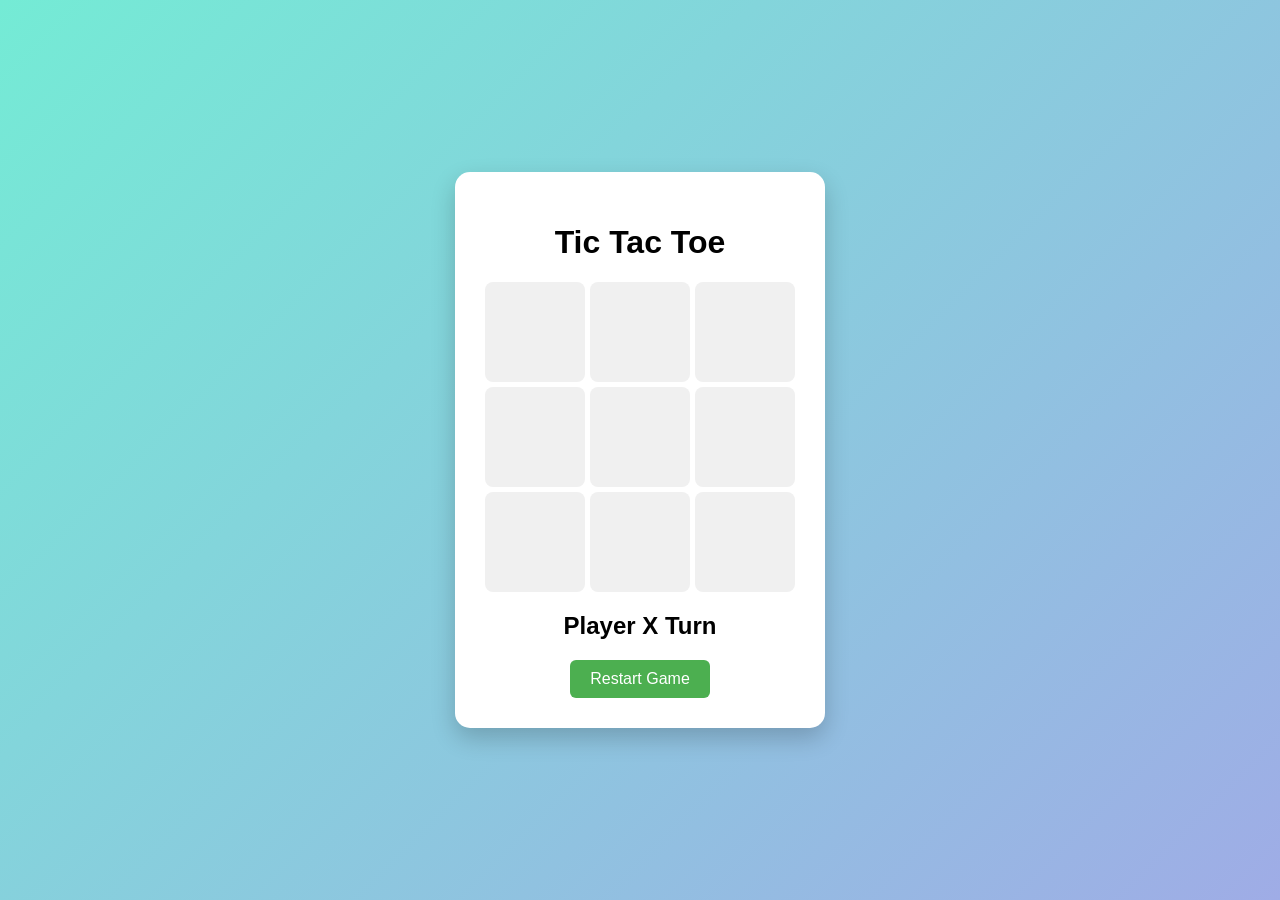
<file: WD-01/index.html>
<!DOCTYPE html>
<html lang="en">
<head>
    <meta charset="UTF-8">
    <meta name="viewport" content="width=device-width, initial-scale=1.0">
    <title>Tic Tac Toe</title>

    <link rel="stylesheet" href="styles.css">
</head>
<body>

    <div class="container">
        <h1>Tic Tac Toe</h1>

        <div class="board" id="board">
            <div class="cell" data-index="0"></div>
            <div class="cell" data-index="1"></div>
            <div class="cell" data-index="2"></div>
            <div class="cell" data-index="3"></div>
            <div class="cell" data-index="4"></div>
            <div class="cell" data-index="5"></div>
            <div class="cell" data-index="6"></div>
            <div class="cell" data-index="7"></div>
            <div class="cell" data-index="8"></div>
        </div>

        <h2 id="status">Player X Turn</h2>

        <button onclick="resetGame()">Restart Game</button>
    </div>

    <script src="script.js"></script>
</body>
</html>
</file>
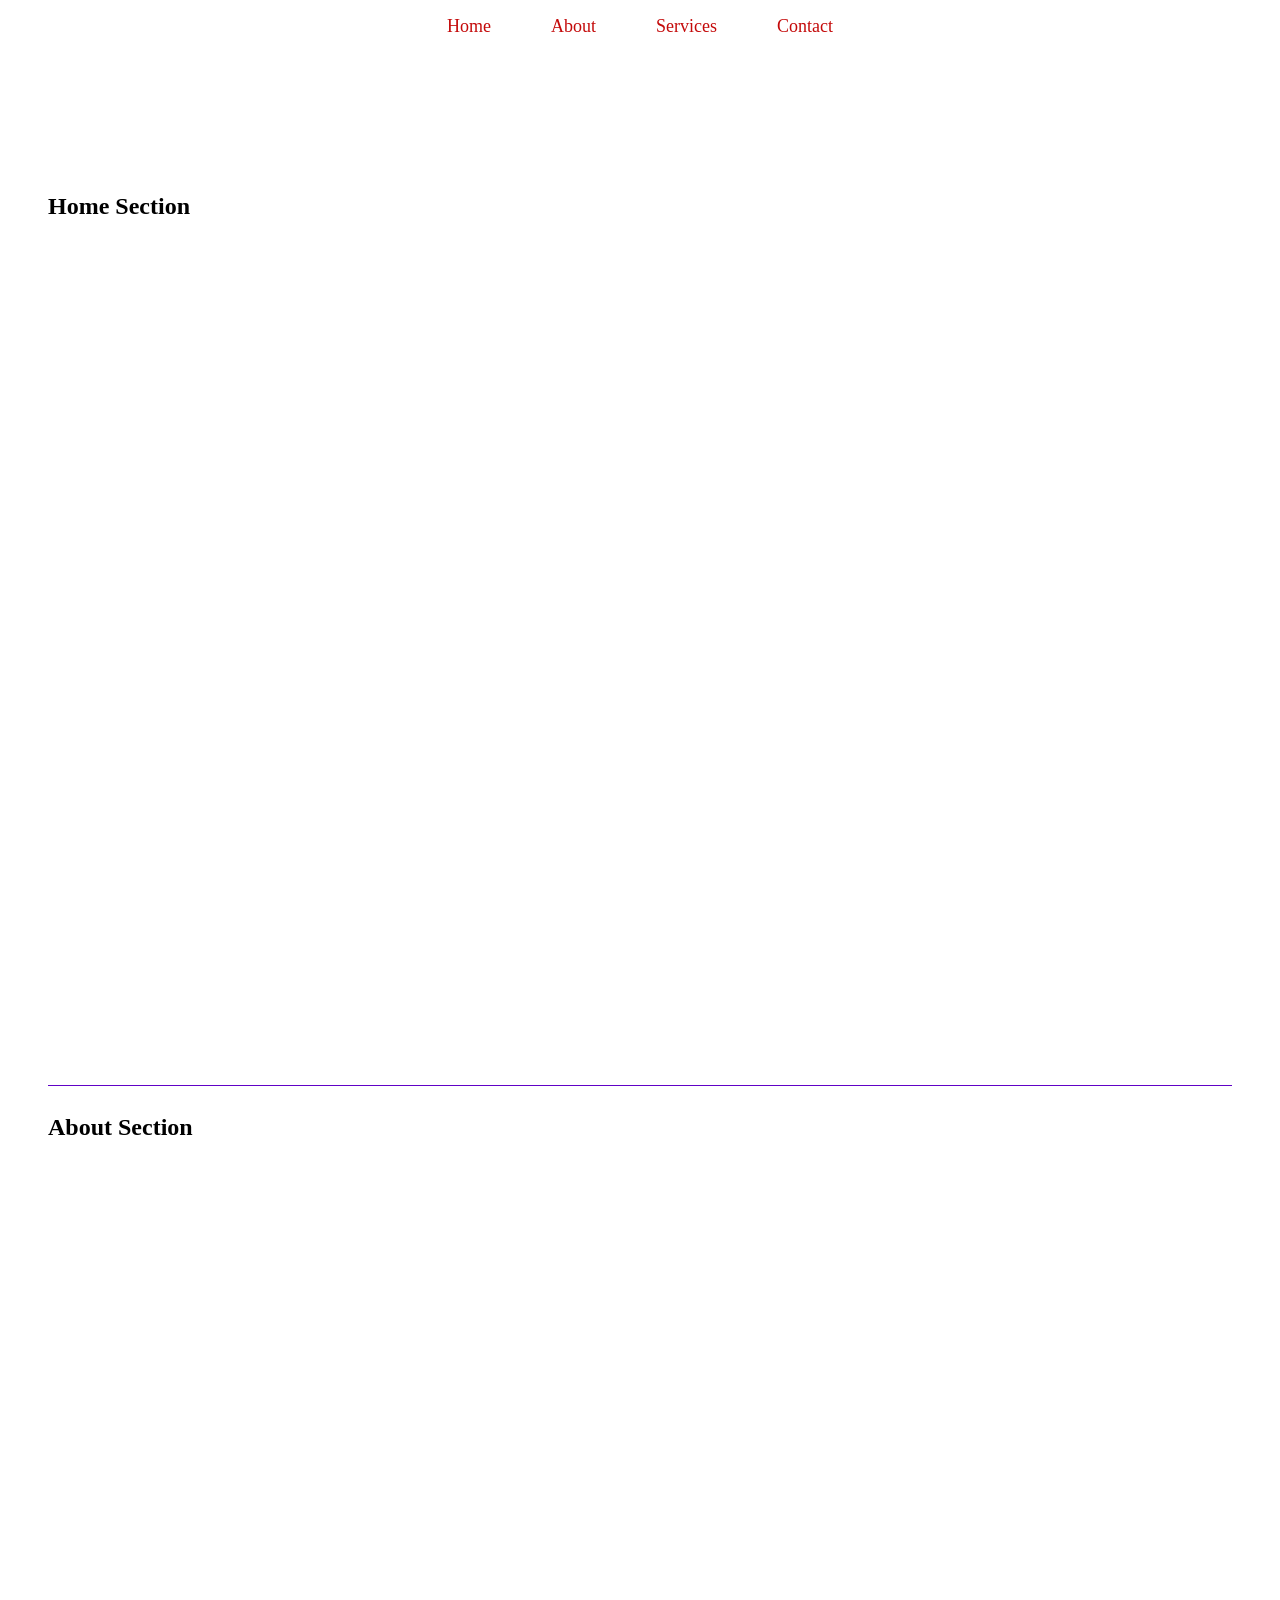
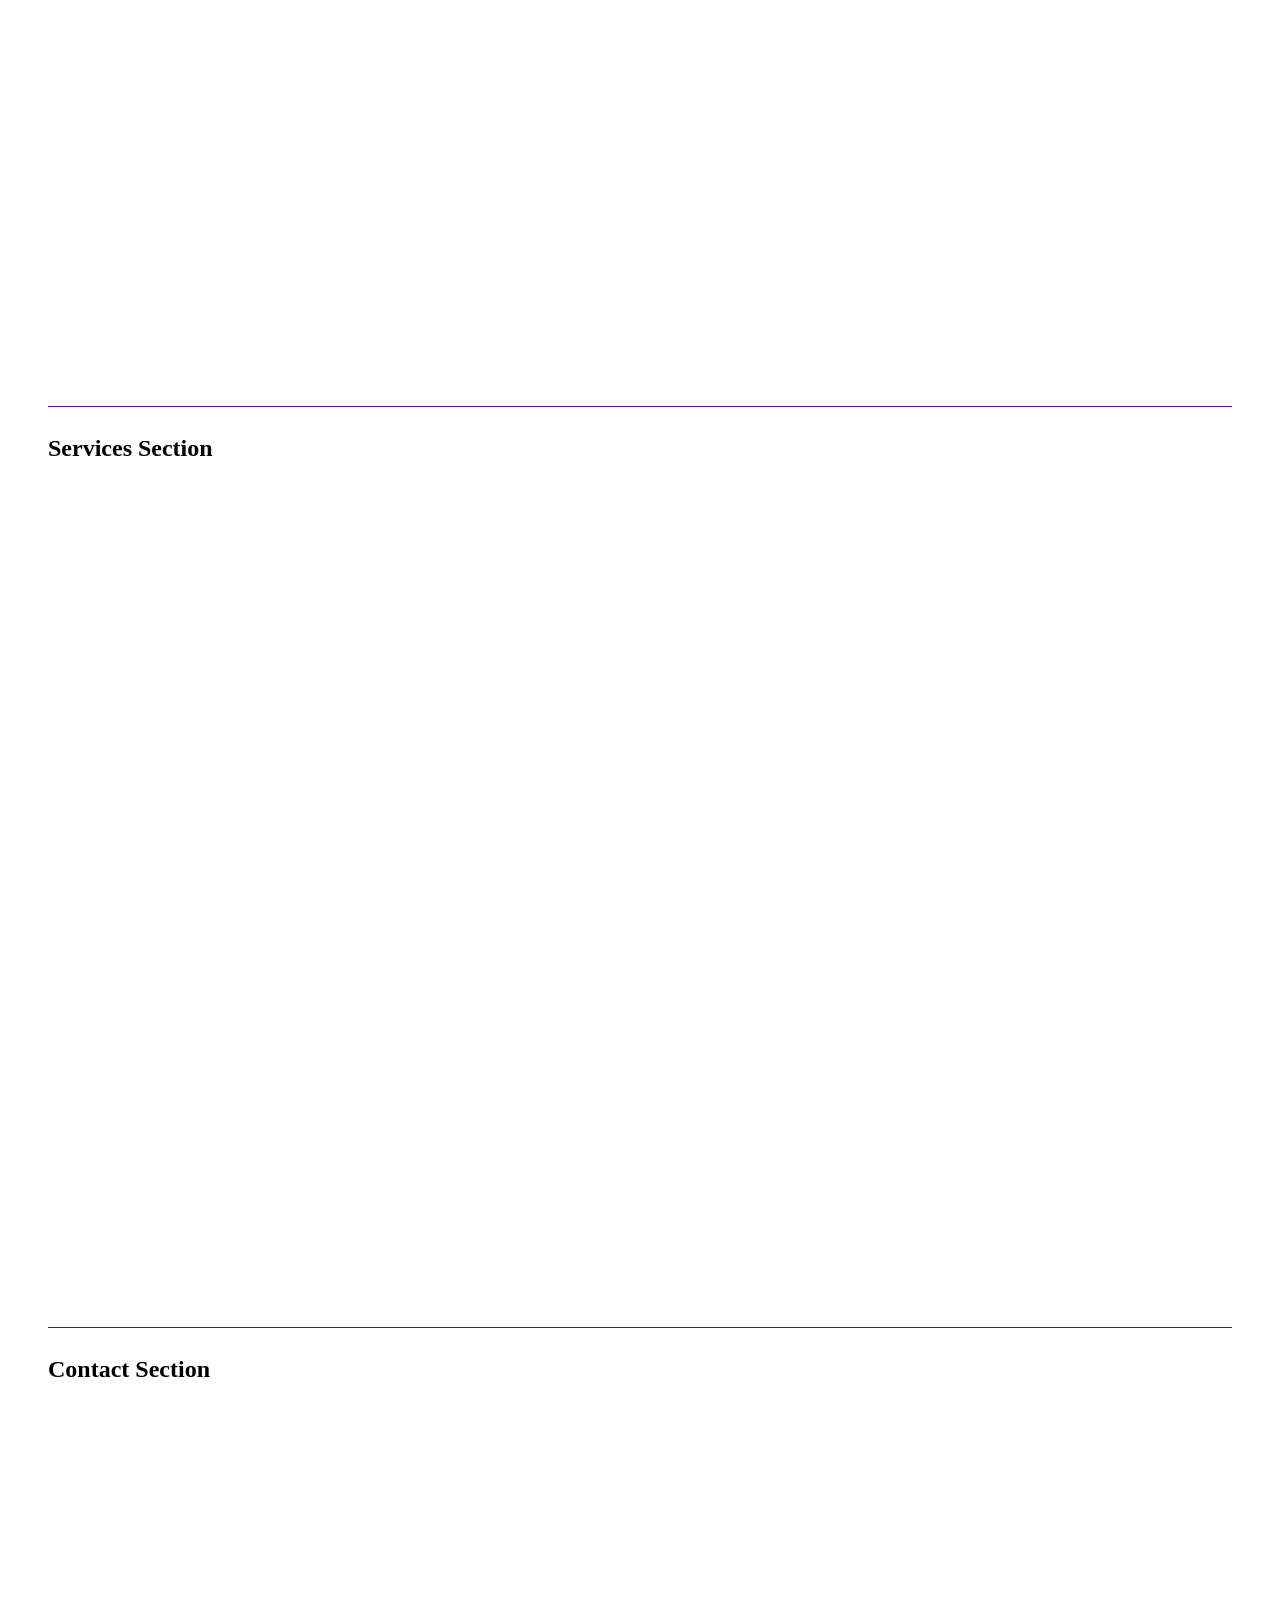
<file: WD-02/index.html>
<!DOCTYPE html>
<html lang="en">
<head>
    <meta charset="UTF-8">
    <meta name="viewport" content="width=device-width, initial-scale=1.0">
    <title>Interactive Navigation Menu</title>

    <!-- Link CSS -->
    <link rel="stylesheet" href="styles.css">
</head>
<body>

    <!-- Navigation Bar -->
    <nav class="navbar" id="navbar">
        <div class="nav-menu">
            <a href="#home">Home</a>
            <a href="#about">About</a>
            <a href="#services">Services</a>
            <a href="#contact">Contact</a>
        </div>
    </nav>

    <!-- Page Content -->
    <div class="content">
        <div class="section" id="home"><h2>Home Section</h2></div>
        <div class="section" id="about"><h2>About Section</h2></div>
        <div class="section" id="services"><h2>Services Section</h2></div>
        <div class="section" id="contact"><h2>Contact Section</h2></div>
    </div>

    <!-- Link JavaScript -->
    <script src="script.js"></script>

</body>
</html>
</file>
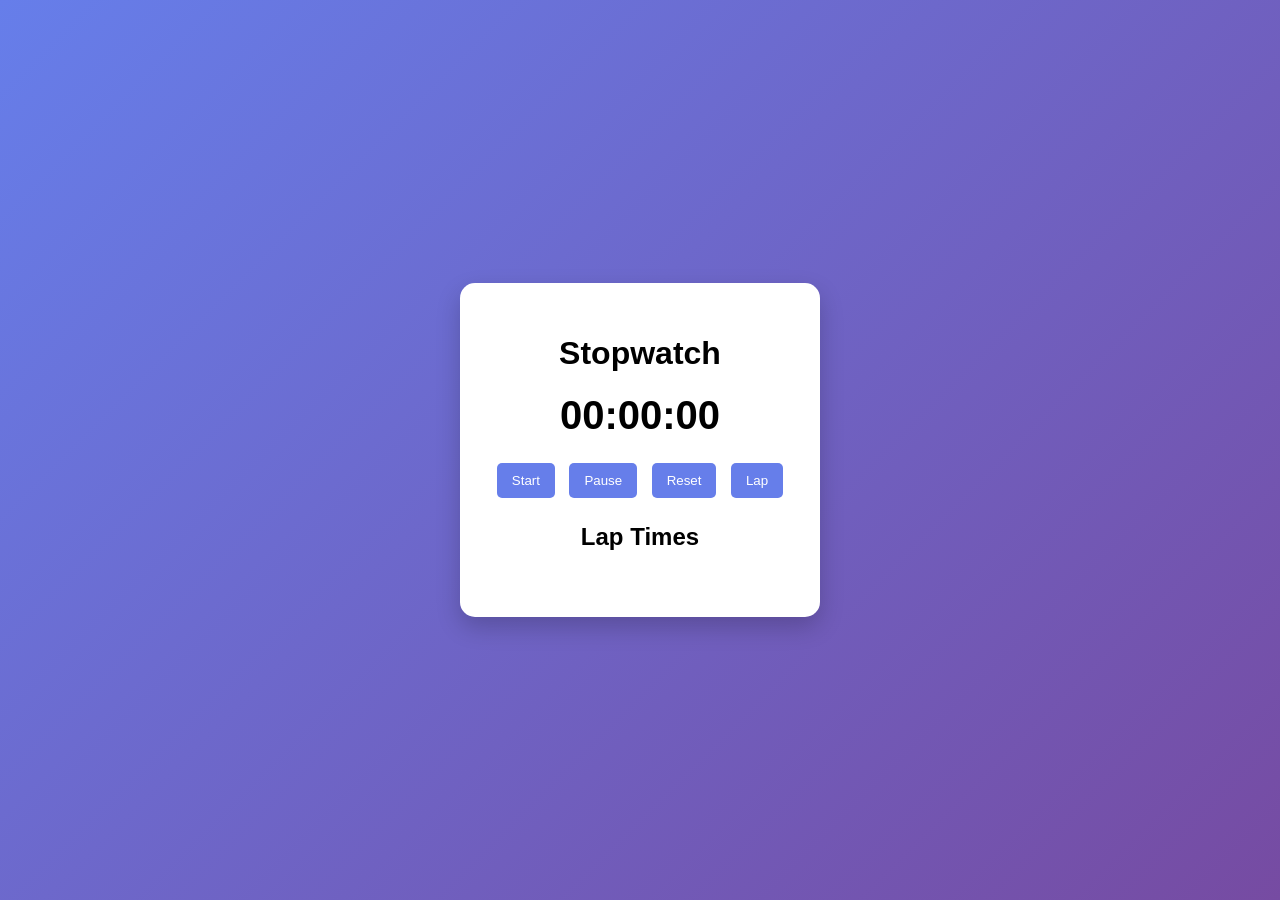
<file: WD-04/index.html>
<!DOCTYPE html>
<html lang="en">
<head>
    <meta charset="UTF-8">
    <meta name="viewport" content="width=device-width, initial-scale=1.0">
    <title>Stopwatch App</title>

    <link rel="stylesheet" href="styles.css">
</head>
<body>

    <div class="container">
        <h1>Stopwatch</h1>

        <div id="display">00:00:00</div>

        <div class="buttons">
            <button onclick="startStop()">Start</button>
            <button onclick="pauseStop()">Pause</button>
            <button onclick="resetStop()">Reset</button>
            <button onclick="recordLap()">Lap</button>
        </div>

        <h2>Lap Times</h2>
        <ul id="laps"></ul>
    </div>

    <script src="script.js"></script>
</body>
</html>
</file>
<file: WD-01/styles.css>
body {
    font-family: Arial, sans-serif;
    background: linear-gradient(135deg, #74ebd5, #9face6);
    display: flex;
    justify-content: center;
    align-items: center;
    height: 100vh;
    margin: 0;
}

.container {
    background: white;
    padding: 30px;
    border-radius: 15px;
    text-align: center;
    box-shadow: 0 10px 25px rgba(0,0,0,0.2);
}

.board {
    display: grid;
    grid-template-columns: repeat(3, 100px);
    gap: 5px;
    margin: 20px auto;
}

.cell {
    width: 100px;
    height: 100px;
    background: #f0f0f0;
    display: flex;
    justify-content: center;
    align-items: center;
    font-size: 40px;
    font-weight: bold;
    cursor: pointer;
    border-radius: 8px;
}

.cell:hover {
    background: #e0e0e0;
}

button {
    padding: 10px 20px;
    border: none;
    border-radius: 6px;
    background: #4CAF50;
    color: white;
    cursor: pointer;
    font-size: 16px;
}

button:hover {
    background: #3e8e41;
}
</file>
<file: WD-02/styles.css>
body {
    z-index: 1000;
}

/* Navbar after scroll */
.navbar.scrolled {
    background-color: hsl(139, 90%, 45%);
    box-shadow: 0 2px 10px #adee094d;
}

/* Menu layout */
.nav-menu {
    display: flex;
    justify-content: center;
    gap: 30px;
}

/* Menu links */
.nav-menu a {
    text-decoration: none;
    color: rgb(196, 10, 10);
    font-size: 18px;
    padding: 8px 15px;
    border-radius: 5px;
    transition: all 0.3s ease;
}

/* Hover effect */
.nav-menu a:hover {
    background-color: rgb(32, 200, 116);
    color: #333;
}

/* Page content */
.content {
    margin-top: 80px;
    padding: 40px;
    line-height: 1.8;
}

.section {
    height: 100vh;
    border-bottom: 1px solid #6102c6;
}
</file>
<file: WD-04/styles.css>
body {
    font-family: Arial, sans-serif;
    background: linear-gradient(135deg, #667eea, #764ba2);
    display: flex;
    justify-content: center;
    align-items: center;
    height: 100vh;
    margin: 0;
}

.container {
    background: white;
    padding: 30px;
    border-radius: 15px;
    text-align: center;
    box-shadow: 0 10px 25px rgba(0,0,0,0.2);
    width: 300px;
}

#display {
    font-size: 40px;
    margin: 20px 0;
    font-weight: bold;
}

.buttons button {
    padding: 10px 15px;
    margin: 5px;
    border: none;
    border-radius: 5px;
    background: #667eea;
    color: white;
    cursor: pointer;
    transition: 0.3s;
}

.buttons button:hover {
    background: #4c5bd4;
}

#laps {
    list-style: none;
    padding: 0;
    max-height: 150px;
    overflow-y: auto;
    text-align: left;
}

#laps li {
    padding: 5px;
    border-bottom: 1px solid #ddd;
}
</file>
